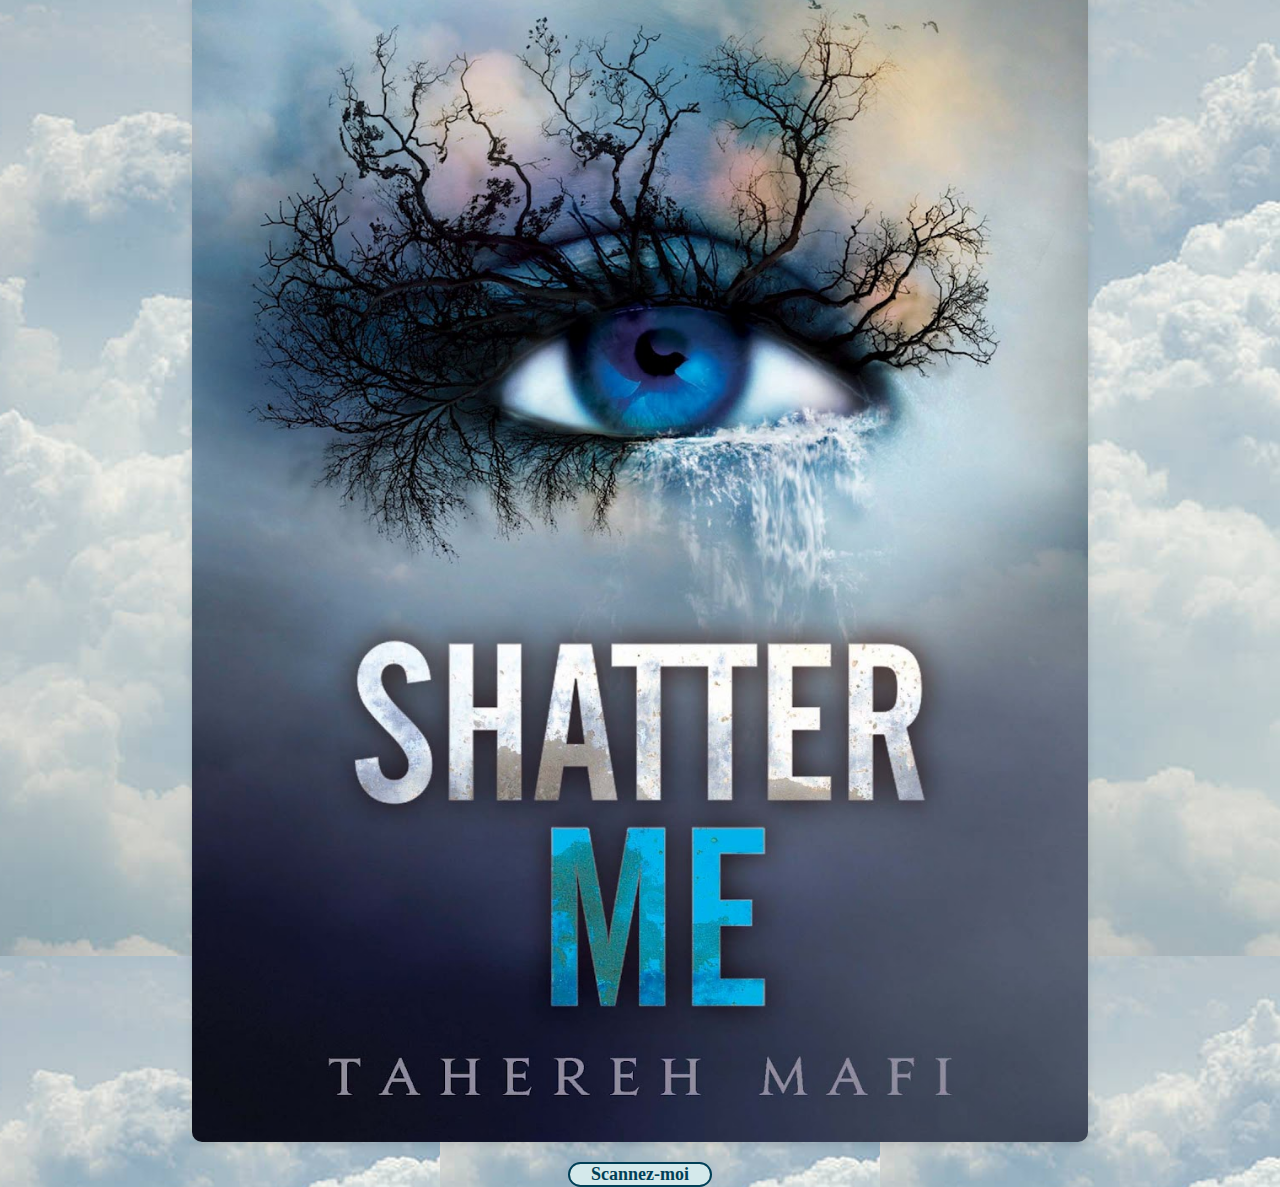
<file: index.html>
<!DOCTYPE html>
<html lang="en">
<head>
    <meta charset="UTF-8">
    <meta name="viewport" content="width=device-width, initial-scale=1.0">
    <link rel="stylesheet" href="style.css">
    <title>Document</title>
</head>
<body>

    <h1>Titre App</h1>


    <img src="img/shatter_me.jpeg"  alt="">
     <a href="page 3.html" class="cta">Scannez-moi</a>

</body>
</html>
</file>
<file: style.css>
@import url('https://fonts.googleapis.com/css2?family=Crimson+Pro:ital,wght@0,200..900;1,200..900&display=swap');

html, body {
      height: 100%;
      margin: 0;
    }

    body {
      display: flex;
      flex-direction: column;
      align-items: center;
      justify-content: center;
      background-image: url('img/background_nuage.png');
    }

.vertical-container {
  height: 220px;
  overflow: hidden;
  position: relative;
  display: flex;
  justify-content: center; /* centre horizontalement /
  align-items: center;     / centre verticalement */
  font-family: sans-serif;
  font-size: 1.2rem;
}

.vertical-scroll {
  animation: scroll-up 15s linear forwards;
  text-align: center;
}

.vertical-scroll p {
  margin: 0;
  padding: 10px 0;
}

@keyframes scroll-up {
  0% {
    transform: translateY(100%);
  }
  100% {
    transform: translateY(-164%);
  }
}


    img{
        max-width: 70%;
        height: auto;
        border-radius: 10px;
        box-shadow: 0 4px 8px rgba(0, 0, 0, 0.1);
        margin-bottom: 20px;
       animation: delayeimage 40s;

    }

    @keyframes delayeimage {
  0% {
    opacity: 0;
  }
  100% {
    opacity: 1;
  }
}

    .cta {
      width: 140px;
      height: 45px;
      border: 2px solid #003F56;
      border-radius: 32px;
      background-color: #D4E9EB;
      display: flex;
      align-items: center;
      justify-content: center;
      font-size: 18px;
      font-weight: bold;
      text-decoration: none;
      color: #003F56;
      transition: background-color 0.3s, color 0.3s;
      animation: delayecta 40s;
    }

       @keyframes delayecta {
  0% {
    opacity: 0;
  }
  100% {
    opacity: 1;
  }
}

    .cta:hover {
      background-color: #003F56;
       border: 2px solid #D4E9EB;
      color: white;
    }
</file>
